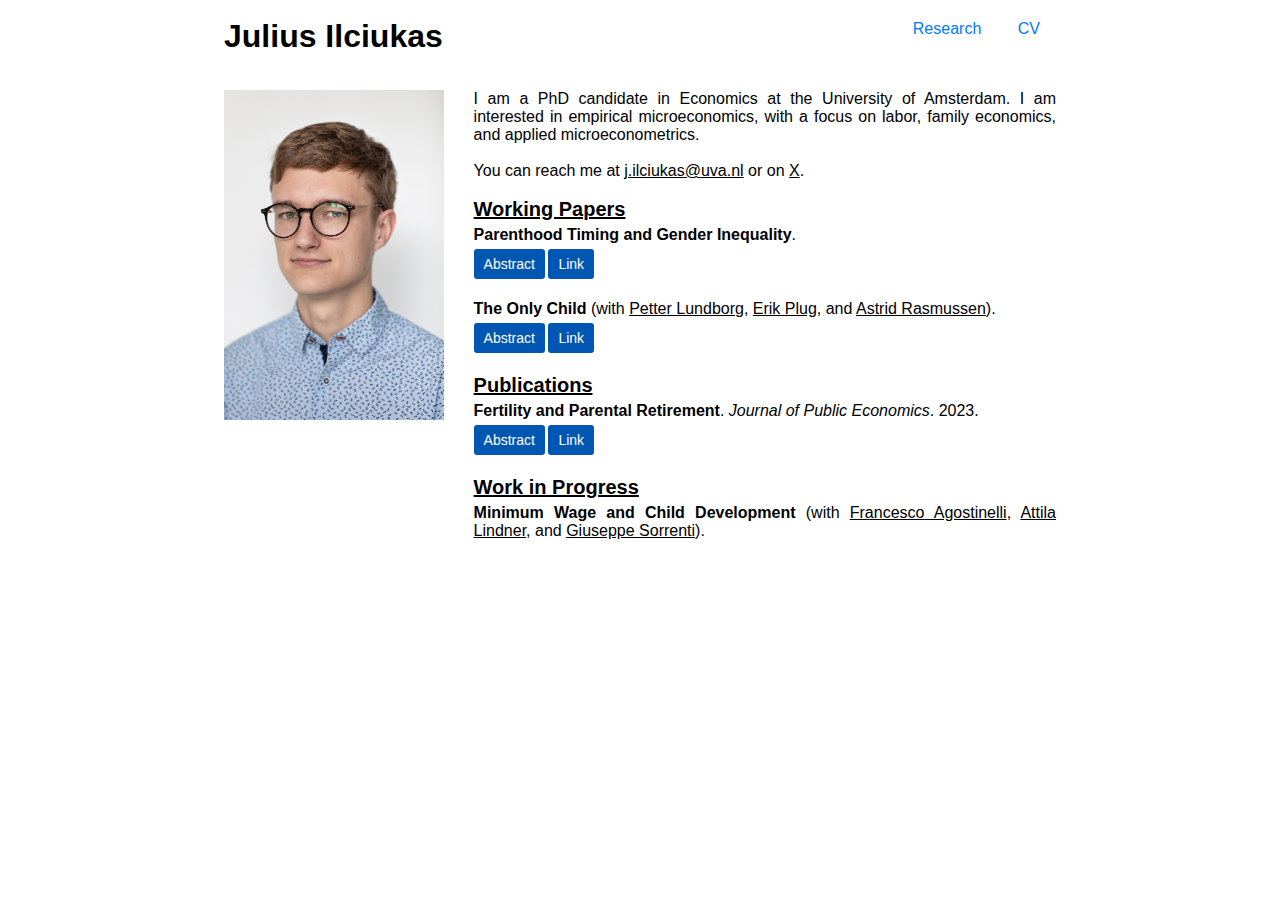
<file: index.html>
<!DOCTYPE html>
<html lang="en">
<head>
    <meta charset="UTF-8">
    <meta name="viewport" content="width=device-width, initial-scale=0.9">
    <meta name="theme-color" content="white">
    <meta name="description" content="Personal website of Julius Ilciukas. Julius is an Economics PhD candidate at the University of Amsterdam (UvA).">
    <title>Julius Ilciukas</title>
    <link rel="canonical" href="https://juliusilciukas.nl/" />
    <link rel="icon" href="icon.ico" />
    <link rel="shortcut icon" href="icon.ico" />
    <link rel="stylesheet" src="//normalize-css.googlecode.com/svn/trunk/normalize.css" />
    <link rel="stylesheet" type="text/css" href="styles.css">
    <script async src="https://www.googletagmanager.com/gtag/js?id=G-WFYRRDCPBX"></script>
    <script>
        window.dataLayer = window.dataLayer || [];
        function gtag(){dataLayer.push(arguments);}
        gtag('js', new Date());
        gtag('config', 'G-WFYRRDCPBX');
    </script>
</head>
<body>
    <div id="container1" class="row">
        <div id="name" class="column left" style="background-color:white;">
            <h1 id="me">Julius Ilciukas</h1>
        </div>
        <div class="column right" style="background-color:white;" id="menu">
            <ul id="nav">
                <li class="navItem"><a rel="canonical" href="https://juliusilciukas.nl/">Research</a></li>
                <!-- <li class="navItem"><a rel="canonical" href="research">Research</a></li> -->
                <span class="desktop"><li class="navItem"><a rel="canonical" href="cv">CV</a></li></span>
                <span class="mobile"><li class="navItem"><a rel="canonical" href="ILCIUKAS_CV.pdf">CV</a></li></span>
            </ul>
        </div>
    </div>

    <div id="container2" class="row">
        <div class="column left" style="background-color:white;" id="pic">
            <img src="juliusilciukas.jpg" alt="Picture of Julius Ilciukas" align="center" width="220">
        </div>
        <div class="verticalWrap">
            <div id="about" class="column right" style="background-color:white;">
                <p> I am a PhD candidate in Economics at the University of Amsterdam. I am interested in empirical microeconomics, with a focus on labor, family economics, and applied microeconometrics.</p>
                <br>
                <p> You can reach me at <a href="mailto:j.ilciukas@uva.nl" style="color:black;" target="_blank">j.ilciukas@uva.nl</a> or on <a href="https://x.com/JuliusIlciukas" style="color:black;" target="_blank">X</a>.</p>
                <!--<p><a href="ILCIUKAS_CV.pdf" style="color:black;" target="_blank" download> Download my CV </a></p>-->
                <br>

                <p style="font-size: 20px; text-decoration: underline;"><b>Working Papers</b></p>
                <span style="display: block; height: 5px;"></span>

                <div class="paper-container">

                <p>
                    <b>Parenthood Timing and Gender Inequality</b>.
                    <div class="button-container">
                        <a class="button" onclick="toggleAbstract('abstract0')">Abstract</a>
                        <a href="https://juliusilciukas.nl/PARENTHOOD_ILCIUKAS_2025.pdf" class="button" target="_blank">Link</a>
                    </div>
                    <div id="abstract0" class="abstract">
                        <p>I study how parenthood affects women’s labor market outcomes and gender inequality, using quasi-experimental variation in the success of assisted conception procedures. To account for births following an initially failed procedure, I develop a method to quantify treatment effects in quasi-experimental settings with dynamic non-compliance, where individuals may opt to undergo assignment multiple times. Using administrative data from the Netherlands, I find that parenthood persistently reduces women’s work hours and income by 9 to 27 percent. Despite these substantial effects, I find that at least half of the observed within-couple gender inequality in these outcomes after childbirth cannot be attributed to parenthood. I propose a unified framework to disentangle and quantify the bias in conventional estimators arising from selective parenthood timing and timing-dependent effects, demonstrating that these factors are the key to reconciling conflicting findings in the literature.</p>
                    </div>
                    </p>
                </div>

                <br>

                    <div class="paper-container">
                    <p>
                    <b>The Only Child</b> (with <a href="https://sites.google.com/site/atpetterlundborg/" style="text-decoration: underline; color: black;">Petter Lundborg</a>, 
                    <a href="https://plug.economists.nl/" style="text-decoration: underline; color: black;">Erik Plug</a>, and 
                    <a href="https://pure.au.dk/portal/en/persons/awr%40econ.au.dk" style="text-decoration: underline; color: black;">Astrid Rasmussen</a>).
                    <div class="button-container">
                        <a class="button" onclick="toggleAbstract('abstract2')">Abstract</a>
                        <a href="https://docs.iza.org/dp17641.pdf" class="button" target="_blank">Link</a>

                    </div>
                    <div id="abstract2" class="abstract">
                        <p>We estimate the impact of having siblings on school outcomes of first-born children. By leveraging exogenous variation in first and later IVF treatments, we construct an improved instrumental variable estimator that tackles exclusion violations and identifies causal effects for compliers and always takers with siblings from later treatments. With nationwide school surveys linked to administrative records, we find that first-born children with and without siblings perform equally well on nationwide reading and math tests, are equally conscientious, agreeable, and emotionally stable, and report the same levels of school well-being. We conclude that the cognitive and non-cognitive outcomes of school-aged first-born children neither benefit nor suffer much from having siblings.</p>
                    </div>
                </p>
            </div>

                <br>
                <p style="font-size: 20px; text-decoration: underline;"><b>Publications</b></p>
                <span style="display: block; height: 5px;"></span>


                <div class="paper-container">
                <p>

                    <b>Fertility and Parental Retirement</b>.
                    <i>Journal of Public Economics</i>. 2023.
                    <div class="button-container">
                        <a class="button" onclick="toggleAbstract('abstract1')">Abstract</a>
                        <a href="https://www.sciencedirect.com/science/article/pii/S004727272300110X?casa_token=T5LgBh0ZBaUAAAAA:SzzXuFgTzBohGweZ3OgH9zPcHtNnNXXYzaI22FKDA9fWozL_gRSZERkXP0QQfOCToFyWptjEoKI" class="button" target="_blank">Link</a>
                    </div>
                    <div id="abstract1" class="abstract">
                        <p>I study how reduced retirement opportunities in one generation affect fertility in the subsequent generation. I use administrative Dutch data and exploit the 2006 Dutch pension reform, which induced individuals born from January 1, 1950 onward to delay retirement while exempting those born earlier. I find that this reform reduced fertility among women with affected mothers. The reduction is economically significant and persists after the impact on retirement fades out. I supplement my analysis with survey evidence and argue that the fertility reduction can be explained by reduced grandparental child care supply.</p>
                    </div>
                </p>
            </div>



                <br>
                <p style="font-size: 20px; text-decoration: underline;"><b>Work in Progress</b></p>
                <span style="display: block; height: 5px;"></span>

                <div class="paper-container">
                <p>
                    <b>Minimum Wage and Child Development</b> (with <a href="https://www.francesco-agostinelli.com/" style="text-decoration: underline; color: black;">Francesco Agostinelli</a>, 
                    <a href="https://sites.google.com/site/attilalindner/" style="text-decoration: underline; color: black;">Attila Lindner</a>, and 
                    <a href="https://sites.google.com/site/giuseppesorrenti85/" style="text-decoration: underline; color: black;">Giuseppe Sorrenti</a>).                
                </p>
                </div>


                <br><br><br><br><br><br>
            </div>
        </div>
    </div>

    <script>
        function toggleAbstract(id) {
            var abstract = document.getElementById(id);
            if (abstract.style.maxHeight) {
                abstract.style.maxHeight = null;
            } else {
                abstract.style.maxHeight = abstract.scrollHeight + "px";
            }
        }
    </script>
</body>
</html>
</file>
<file: styles.css>
h1 { 
  margin-top: 8px;
  color: black; 
}
div {
  box-sizing: border-box;
}
* {
  font-family: Sans-serif;
}

.navbar-default .navbar-nav>li {
  display: inline-block;
}

p {
  margin: 0px;
  text-align: justify;
}

.verticalWrap {
  margin: auto;
  width: 100%;
}
#nav {
  box-sizing: border-box;
  margin: 0;
  padding: 0;
}
.paperList {
  margin-right: 0.5em;
  padding: 0;
}
.paper {
  list-style-type: none;
}
.navItem {
  list-style-type: none;
  margin: 0px 1px;
  padding: 0;
  overflow: hidden;
  border: none;
  background-color: white;
  float: none;
  display: inline-block;
  border-radius: 3px;
  width: auto;
}
#nav a {
  border-radius: 3px;
  display: block;
  color: #007bff;
  text-align: center;
  padding: 10px 15px;
  text-decoration: none;
  background-color: white;
  transition: background-color 0.3s ease;
  white-space: nowrap;
}

#nav a:hover {
  color: #007bff;
  background-color: #f1f1f1;
}

body {
  max-width: 52em;
  margin: auto;
  padding: 10px;
}

img {
  border-radius: 0%;
  \\box-shadow: 0 0 3pt 0.5pt black;
}

.column {
  float: left;
}

.left {
  width: 30%;
  text-align: left;
}

.right {
  width: 70%;
  text-align: right;
}

#menu {
  height: 5em;
}

.paperTitle {
  margin-bottom: 0px;
}

.paperDetails {
  margin: 0px;
}

.responsive-iframe {
  margin-right: 0.5em;
}

.mobile {
  display: none;
}

.desktop {
  display: inline;
}

@media screen and (max-width: 1000px) {
  .desktop {
      display: none;
  }
  .mobile {
      display: inline;
  }

  .column.left, .column.right {
      width: 100%;
  }
  #container1 { 
      display: flex;
      flex-direction: column;
  }
  #container2 {
      display: flex;
      flex-direction: column;
  }

  #menu {
      order: -1;
  }

  img {
      margin-bottom: 20px;
  }
  #me {
      margin-bottom: 10px;
  }
  .left {
      text-align: center;
  }
  .right {
      text-align: center;
  }

  .navItem {
      min-width: calc(31% - 3px);
      max-width: calc(31% - 3px);
  }

  #menu {
      height: auto;
  }
  body {
      max-width: min(96%, 50em);
      margin: auto;
      padding: 10px;
  }
  .verticalWrap {
      max-width: min(96%, 50em);
      margin: auto;
  }

  .paperList {
      margin-right: 0em;
      padding: 0;
  }
}

.button-container {
  margin-top: 5px;
  text-align: left;
}

.button {
  margin-right: -1px;
  padding: 5px 10px;
  border: none;
  border-radius: 3px;
  background-color: #0056b3;
  color: white;
  display: inline-block;
  text-decoration: none;
  cursor: pointer;
  text-align: center;
  font-size: 14px;
  line-height: 20px;
  transition: background-color 0.3s ease;
}

.button:hover {
  background-color: #004a99;
}

.abstract-content {
  padding: 10px;
  background-color: #f1f1f1;
}

.button{
  -moz-user-select: none;
  -khtml-user-select: none;
  -webkit-user-select: none;
  user-select: none;
}

.abstract {
  margin-top: 3px;
  overflow: hidden;
  max-height: 0;
  transition: max-height 0.2s ease-out;
}
</file>
